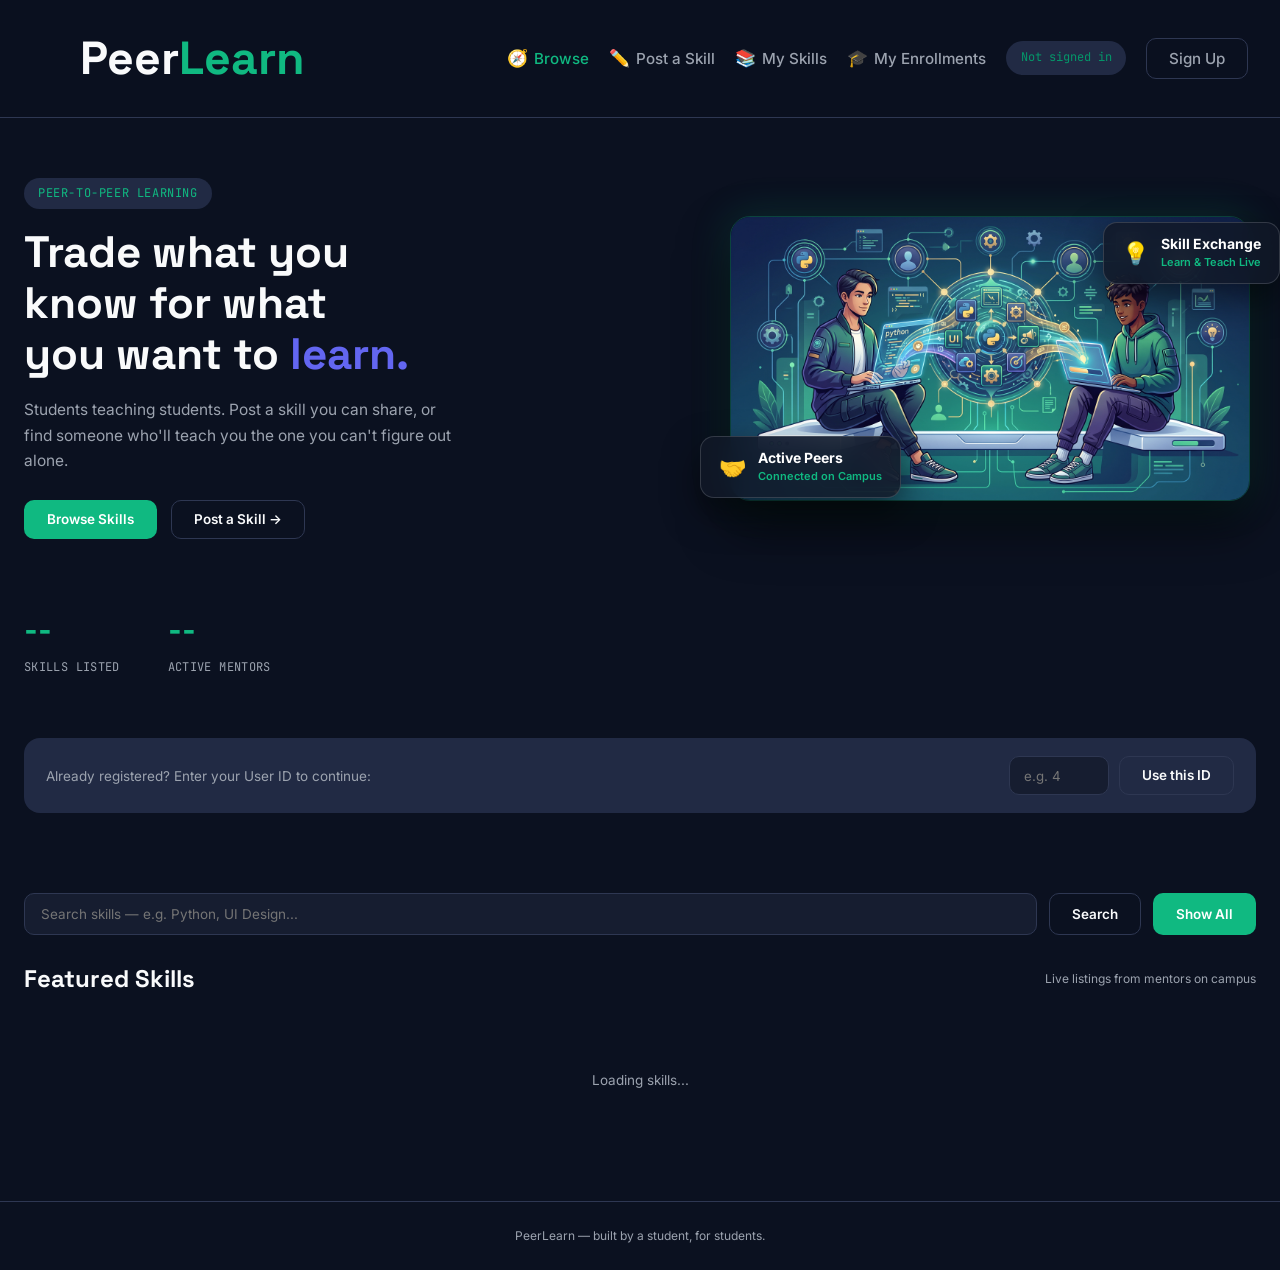
<file: PeerLearn_frontend/index.html>
<!DOCTYPE html>
<html lang="en">
<head>
    <meta charset="UTF-8">
    <meta name="viewport" content="width=device-width, initial-scale=1.0">
    <title>PeerLearn — Skill Exchange</title>
    <link rel="preconnect" href="https://fonts.googleapis.com">
    <link href="https://fonts.googleapis.com/css2?family=Space+Grotesk:wght@500;700&family=Inter:wght@400;500;600&family=JetBrains+Mono:wght@500&display=swap" rel="stylesheet">
    <link rel="stylesheet" href="style.css">
</head>
<body>

    <header class="navbar">
        <div class="navbar-content">
            <div class="logo">Peer<span>Learn</span></div>
    <nav class="nav-links">
    <a href="index.html" class="active"><span class="nav-icon">🧭</span>Browse</a>
    <a href="post-skill.html"><span class="nav-icon">✏️</span>Post a Skill</a>
    <a href="my-skills.html"><span class="nav-icon">📚</span>My Skills</a>
    <a href="my-enrollments.html"><span class="nav-icon">🎓</span>My Enrollments</a>
    <span class="account-chip" id="account-chip">Not signed in</span>
    <a href="register.html" class="btn btn-outline" id="nav-signup-btn">Sign Up</a>
    <button class="btn btn-outline" id="nav-logout-btn" onclick="logoutUser()" style="display:none;">Logout</button>
</nav>
        </div>
    </header>

<section class="hero">
    <div class="container hero-content">
        <div class="hero-text">
            <p class="eyebrow">Peer-to-peer learning</p>
            <h1>Trade what you<br>know for what<br>you want to <span>learn.</span></h1>
            <p class="hero-sub">Students teaching students. Post a skill you can share, or find someone who'll teach you the one you can't figure out alone.</p>
            <div class="hero-actions">
                <a href="#skills-section" class="btn btn-primary">Browse Skills</a>
                <a href="post-skill.html" class="btn btn-outline">Post a Skill →</a>
            </div>
        </div>

     <div class="hero-illustration" aria-hidden="true">
    <div class="image-wrapper">
        <img src="Gemini_Generated_Image_2m6smb2m6smb2m6s.jpg" alt="PeerLearn Mentor and Learner">
        <div class="glass-card card-1">
            <span class="icon">💡</span>
            <div class="glass-text">
                <h4>Skill Exchange</h4>
                <p>Learn & Teach Live</p>
            </div>
        </div>
        <div class="glass-card card-2">
            <span class="icon">🤝</span>
            <div class="glass-text">
                <h4>Active Peers</h4>
                <p>Connected on Campus</p>
            </div>
        </div>
    </div>
</div>
    </div>
</section>

    <div class="container">
        <div class="stats-row">
            <div><div class="stat-number" id="stat-skills">--</div><div class="stat-label">Skills Listed</div></div>
            <div><div class="stat-number" id="stat-mentors">--</div><div class="stat-label">Active Mentors</div></div>
        </div>
    </div>

    <section class="container quick-access">
        <div class="quick-access-box">
            <span>Already registered? Enter your User ID to continue:</span>
            <div class="quick-access-input">
                <input type="number" id="quick-user-id" placeholder="e.g. 4">
                <button class="btn btn-outline" onclick="useExistingId()">Use this ID</button>
            </div>
        </div>
    </section>

    <main class="container" id="skills-section">
        <section class="action-bar">
            <input type="text" id="search-input" placeholder="Search skills — e.g. Python, UI Design...">
            <button class="btn btn-outline" onclick="searchSkills()">Search</button>
            <button class="btn btn-primary" onclick="loadSkills()">Show All</button>
        </section>

        <div class="section-heading">
            <h2>Featured Skills</h2>
            <span class="section-note">Live listings from mentors on campus</span>
        </div>

   <div id="skills-list" class="skills-grid">
    <p class="empty-state">Loading skills...</p>
</div>
    </main>

    <footer class="footer"><div class="container"><p>PeerLearn — built by a student, for students.</p></div></footer>

    <script src="script.js"></script>
</body>
</html>
</file>
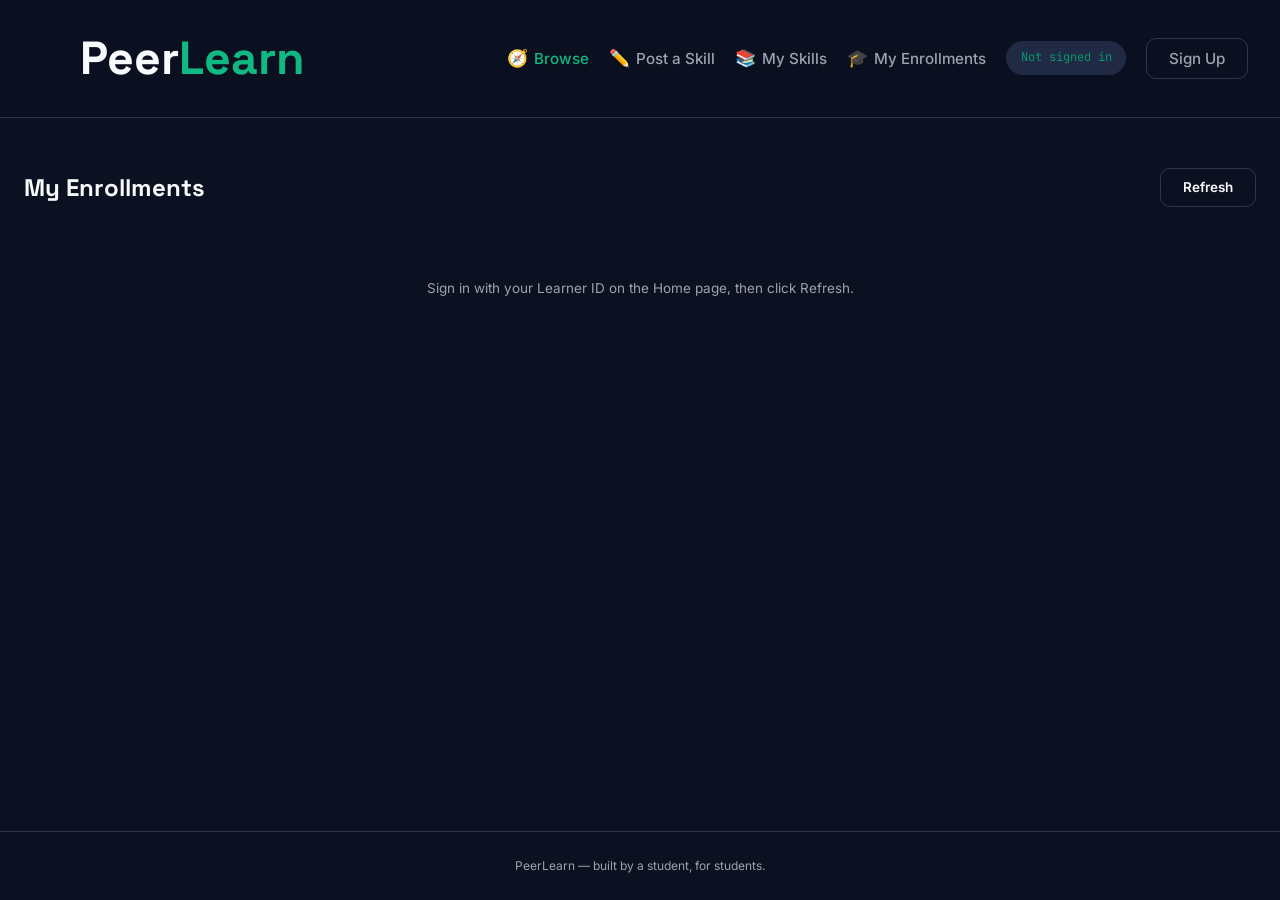
<file: PeerLearn_frontend/my-enrollments.html>
<!DOCTYPE html>
<html lang="en">
<head>
    <meta charset="UTF-8">
    <meta name="viewport" content="width=device-width, initial-scale=1.0">
    <title>My Enrollments — PeerLearn</title>
    <link rel="preconnect" href="https://fonts.googleapis.com">
    <link href="https://fonts.googleapis.com/css2?family=Space+Grotesk:wght@500;700&family=Inter:wght@400;500;600&family=JetBrains+Mono:wght@500&display=swap" rel="stylesheet">
    <link rel="stylesheet" href="style.css">
</head>
<body>

    <header class="navbar">
        <div class="navbar-content">
            <div class="logo">Peer<span>Learn</span></div>
          <nav class="nav-links">
    <a href="index.html" class="nav-links-left active"><span class="nav-icon">🧭</span>Browse</a>
    <div class="nav-links-right">
        <a href="post-skill.html"><span class="nav-icon">✏️</span>Post a Skill</a>
        <a href="my-skills.html"><span class="nav-icon">📚</span>My Skills</a>
        <a href="my-enrollments.html"><span class="nav-icon">🎓</span>My Enrollments</a>
        <span class="account-chip" id="account-chip">Not signed in</span>
        <a href="register.html" class="btn btn-outline" id="nav-signup-btn">Sign Up</a>
        <button class="btn btn-outline" id="nav-logout-btn" onclick="logoutUser()" style="display:none;">Logout</button>
    </div>
</nav>
        </div>
    </header>

    <main class="container" style="padding-top: 50px;">
        <div class="section-heading">
            <h2>My Enrollments</h2>
            <button class="btn btn-outline" onclick="loadMyEnrollments()">Refresh</button>
        </div>
        <div id="enrollments-list" class="enrollments-list">
            <p class="empty-state">Sign in with your Learner ID on the Home page, then click Refresh.</p>
        </div>
    </main>

    <footer class="footer"><div class="container"><p>PeerLearn — built by a student, for students.</p></div></footer>
    <script src="script.js"></script>
</body>
</html>
</file>
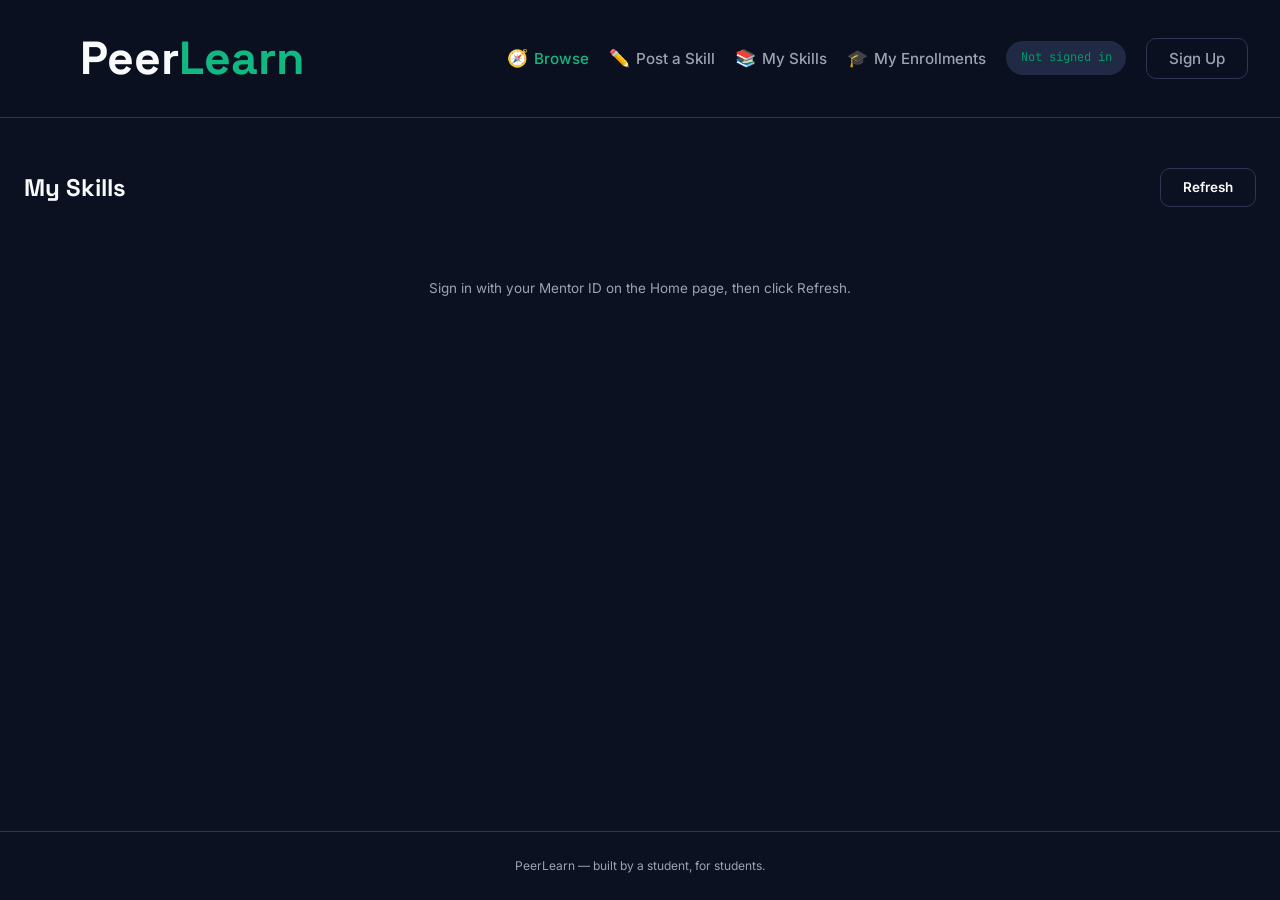
<file: PeerLearn_frontend/my-skills.html>
<!DOCTYPE html>
<html lang="en">
<head>
    <meta charset="UTF-8">
    <meta name="viewport" content="width=device-width, initial-scale=1.0">
    <title>My Skills — PeerLearn</title>
    <link rel="preconnect" href="https://fonts.googleapis.com">
    <link href="https://fonts.googleapis.com/css2?family=Space+Grotesk:wght@500;700&family=Inter:wght@400;500;600&family=JetBrains+Mono:wght@500&display=swap" rel="stylesheet">
    <link rel="stylesheet" href="style.css">
</head>
<body>

    <header class="navbar">
        <div class="navbar-content">
            <div class="logo">Peer<span>Learn</span></div>
         <nav class="nav-links">
    <a href="index.html" class="nav-links-left active"><span class="nav-icon">🧭</span>Browse</a>
    <div class="nav-links-right">
        <a href="post-skill.html"><span class="nav-icon">✏️</span>Post a Skill</a>
        <a href="my-skills.html"><span class="nav-icon">📚</span>My Skills</a>
        <a href="my-enrollments.html"><span class="nav-icon">🎓</span>My Enrollments</a>
        <span class="account-chip" id="account-chip">Not signed in</span>
        <a href="register.html" class="btn btn-outline" id="nav-signup-btn">Sign Up</a>
        <button class="btn btn-outline" id="nav-logout-btn" onclick="logoutUser()" style="display:none;">Logout</button>
    </div>
</nav>
        </div>
    </header>

    <main class="container" style="padding-top: 50px;">
        <div class="section-heading">
            <h2>My Skills</h2>
            <button class="btn btn-outline" onclick="loadMySkills()">Refresh</button>
        </div>
        <div id="my-skills-list" class="skills-grid">
            <p class="empty-state">Sign in with your Mentor ID on the Home page, then click Refresh.</p>
        </div>
    </main>

    <footer class="footer"><div class="container"><p>PeerLearn — built by a student, for students.</p></div></footer>
    <script src="script.js"></script>
</body>
</html>
</file>
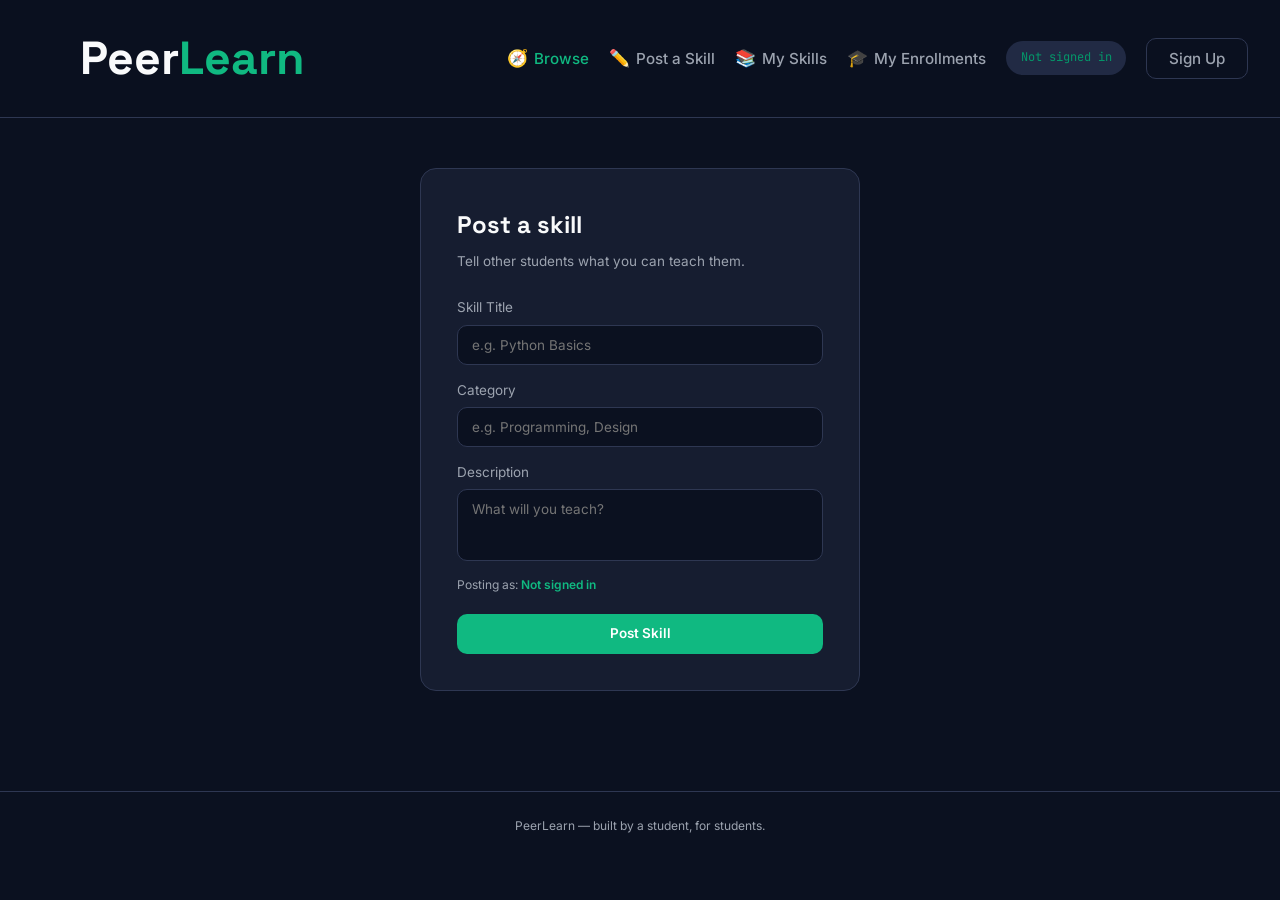
<file: PeerLearn_frontend/post-skill.html>
<!DOCTYPE html>
<html lang="en">
<head>
    <meta charset="UTF-8">
    <meta name="viewport" content="width=device-width, initial-scale=1.0">
    <title>Post a Skill — PeerLearn</title>
    <link rel="preconnect" href="https://fonts.googleapis.com">
    <link href="https://fonts.googleapis.com/css2?family=Space+Grotesk:wght@500;700&family=Inter:wght@400;500;600&family=JetBrains+Mono:wght@500&display=swap" rel="stylesheet">
    <link rel="stylesheet" href="style.css">
</head>
<body>

    <header class="navbar">
        <div class="navbar-content">
            <div class="logo">Peer<span>Learn</span></div>
       <nav class="nav-links">
    <a href="index.html" class="nav-links-left active"><span class="nav-icon">🧭</span>Browse</a>
    <div class="nav-links-right">
        <a href="post-skill.html"><span class="nav-icon">✏️</span>Post a Skill</a>
        <a href="my-skills.html"><span class="nav-icon">📚</span>My Skills</a>
        <a href="my-enrollments.html"><span class="nav-icon">🎓</span>My Enrollments</a>
        <span class="account-chip" id="account-chip">Not signed in</span>
        <a href="register.html" class="btn btn-outline" id="nav-signup-btn">Sign Up</a>
        <button class="btn btn-outline" id="nav-logout-btn" onclick="logoutUser()" style="display:none;">Logout</button>
    </div>
</nav>
        </div>
    </header>

    <section class="form-page">
        <div class="form-card">
            <h2>Post a skill</h2>
            <p class="form-sub">Tell other students what you can teach them.</p>
            <form onsubmit="event.preventDefault(); postSkillForm();">
                <label>Skill Title</label>
                <input type="text" id="skill-title" placeholder="e.g. Python Basics" required>
                <label>Category</label>
                <input type="text" id="skill-category" placeholder="e.g. Programming, Design" required>
                <label>Description</label>
                <textarea id="skill-description" rows="3" placeholder="What will you teach?" required></textarea>
                <p class="form-note">Posting as: <span id="post-as-name">Not signed in</span></p>
                <button type="submit" class="btn btn-primary btn-full">Post Skill</button>
            </form>
        </div>
    </section>

    <footer class="footer"><div class="container"><p>PeerLearn — built by a student, for students.</p></div></footer>
    <script src="script.js"></script>
</body>
</html>
</file>
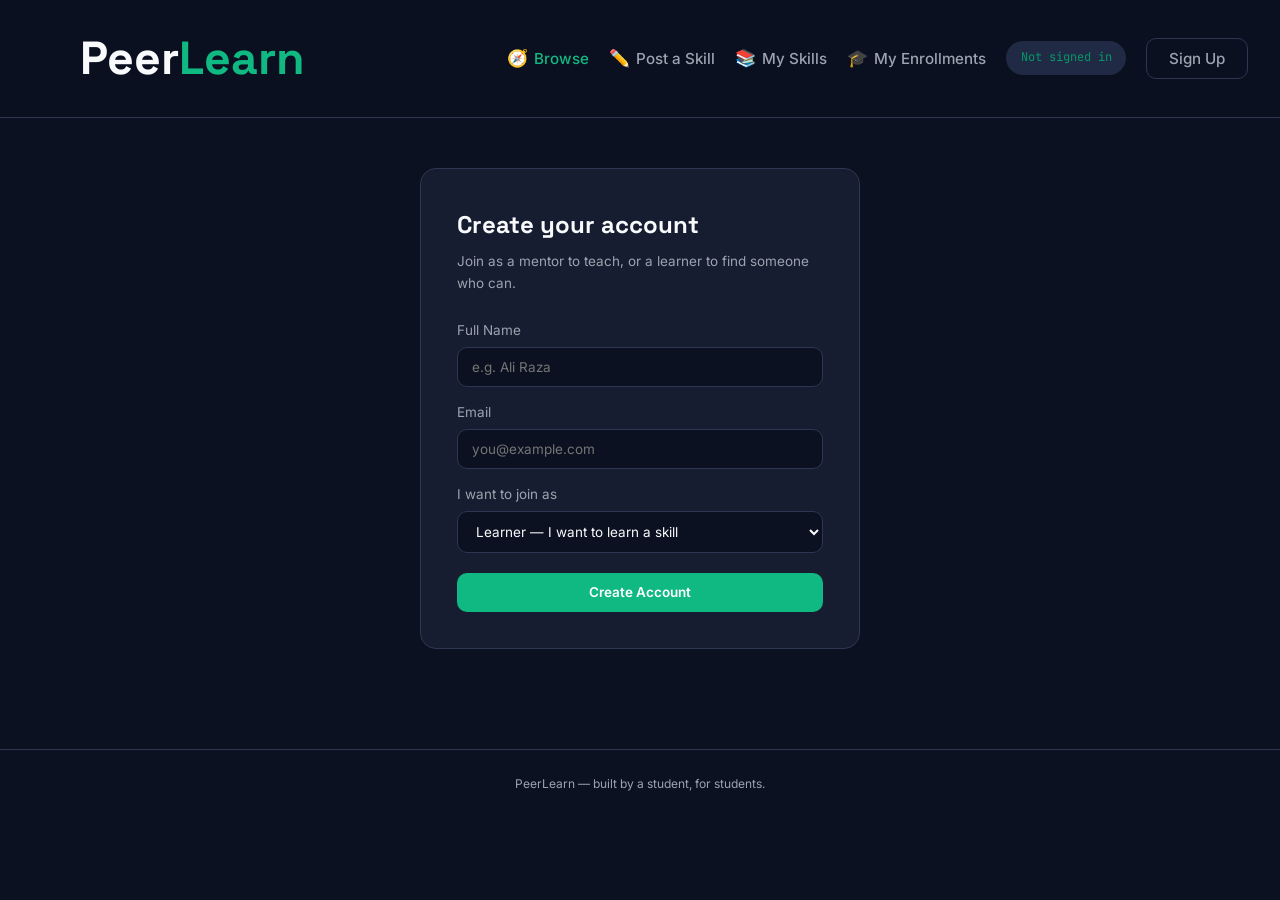
<file: PeerLearn_frontend/register.html>
<!DOCTYPE html>
<html lang="en">
<head>
    <meta charset="UTF-8">
    <meta name="viewport" content="width=device-width, initial-scale=1.0">
    <title>Sign Up — PeerLearn</title>
    <link rel="preconnect" href="https://fonts.googleapis.com">
    <link href="https://fonts.googleapis.com/css2?family=Space+Grotesk:wght@500;700&family=Inter:wght@400;500;600&family=JetBrains+Mono:wght@500&display=swap" rel="stylesheet">
    <link rel="stylesheet" href="style.css">
</head>
<body>

    <header class="navbar">
        <div class="navbar-content">
            <div class="logo">Peer<span>Learn</span></div>
       <nav class="nav-links">
    <a href="index.html" class="nav-links-left active"><span class="nav-icon">🧭</span>Browse</a>
    <div class="nav-links-right">
        <a href="post-skill.html"><span class="nav-icon">✏️</span>Post a Skill</a>
        <a href="my-skills.html"><span class="nav-icon">📚</span>My Skills</a>
        <a href="my-enrollments.html"><span class="nav-icon">🎓</span>My Enrollments</a>
        <span class="account-chip" id="account-chip">Not signed in</span>
        <a href="register.html" class="btn btn-outline" id="nav-signup-btn">Sign Up</a>
        <button class="btn btn-outline" id="nav-logout-btn" onclick="logoutUser()" style="display:none;">Logout</button>
    </div>
</nav>
        </div>
    </header>

    <section class="form-page">
        <div class="form-card">
            <h2>Create your account</h2>
            <p class="form-sub">Join as a mentor to teach, or a learner to find someone who can.</p>
            <form onsubmit="event.preventDefault(); registerUser();">
                <label>Full Name</label>
                <input type="text" id="register-name" placeholder="e.g. Ali Raza" required>
                <label>Email</label>
                <input type="email" id="register-email" placeholder="you@example.com" required>
                <label>I want to join as</label>
                <select id="register-role" required>
                    <option value="LEARNER">Learner — I want to learn a skill</option>
                    <option value="MENTOR">Mentor — I want to teach a skill</option>
                </select>
                <button type="submit" class="btn btn-primary btn-full">Create Account</button>
            </form>
        </div>
    </section>

    <footer class="footer"><div class="container"><p>PeerLearn — built by a student, for students.</p></div></footer>
    <script src="script.js"></script>
</body>
</html>
</file>
<file: PeerLearn_frontend/style.css>
:root {
    --bg: #0B1120;
    --surface: #161D30;
    --surface-2: #212A44;
    --border: #2E3752;

    --primary: #10B981;
    --primary-dark: #059669;
    --accent: #6366F1;

    --text: #F9FAFB;
    --text-muted: #9CA3AF;

    --danger: #F43F5E;
    --danger-bg: rgba(244, 63, 94, 0.15);

    --radius: 16px;
    --radius-sm: 10px;
    --radius-full: 999px;

    --shadow-md: 0 12px 24px rgba(0, 0, 0, 0.5);
    --transition-fast: 0.2s ease;
    --container-max: 1240px;

    --font-display: 'Space Grotesk', sans-serif;
    --font-body: 'Inter', sans-serif;
    --font-mono: 'JetBrains Mono', monospace;

    --text-xs: 12px;
    --text-sm: 13.5px;
    --text-base: 15.5px;
    --text-lg: 19px;
    --text-xl: 24px;
    --text-2xl: 32px;
    --text-3xl: 44px;
}

*, *::before, *::after {
  box-sizing: border-box;
  margin: 0;
  padding: 0;
}
main {
  flex: 1;
}

body {
  background-color: var(--bg);
  color: var(--text);
  font-family: var(--font-body);
  font-size: var(--text-base);
  line-height: 1.65;
  text-rendering: optimizeLegibility;
  -webkit-font-smoothing: antialiased;
  min-height: 100vh;
  display: flex;
  flex-direction: column;
}

img, svg {
  display: block;
  max-width: 100%;
}

a {
  color: inherit;
  text-decoration: none;
}
:focus-visible {
  outline: 2px solid var(--primary);
  outline-offset: 2px;
}

.container {
  width: min(100% - 3rem, var(--container-max));
  margin-inline: auto;
}

.navbar {
  background-color: rgba(11, 17, 32, 0.85); 
  backdrop-filter: blur(12px);
  -webkit-backdrop-filter: blur(12px);
  border-bottom: 1px solid var(--border);
  padding-block: 1.25rem;
}

.navbar-content {
  display: flex;
  justify-content: space-between;
  align-items: center;
  flex-wrap: wrap;
  gap: 1rem;
  width: 100%;
  padding-inline: 2rem;
}

.logo {
  font-family: var(--font-display);
  font-weight: 700;
  font-size: 2.9rem;   
  margin-left: 3rem;   
}

.logo span {
  color: var(--primary);
}

.nav-links, .nav-links-right {
  display: flex;
  align-items: center;
  gap: 1.25rem;
  flex-wrap: wrap;
}

.nav-links a {
  color: var(--text-muted);
  font-size: 0.95rem;   
  font-weight: 500;
  display: inline-flex;
  align-items: center;
  gap: 6px;
  transition: color var(--transition-fast);
}

.nav-icon {
  font-size: 17px;  
  line-height: 1;
}

.nav-links a:hover,
.nav-links a.active {
  color: var(--primary);
}

.account-chip {
  font-family: var(--font-mono);
  font-size: var(--text-xs);
  background-color: var(--surface-2);
  color: var(--primary-dark);
  padding: 0.45rem 0.9rem;
  border-radius: var(--radius-full);
}

.btn {
  font-family: var(--font-body);
  font-weight: 600;
  font-size: var(--text-sm);
  padding: 0.75rem 1.375rem;
  border-radius: var(--radius-sm);
  border: 1.5px solid transparent;
  cursor: pointer;
  transition: all var(--transition-fast);
  display: inline-flex;
  align-items: center;
  justify-content: center;
  gap: 0.5rem;
  line-height: 1;
}

.btn:active {
  transform: scale(0.97);
}

.btn-primary {
  background-color: var(--primary);
  color: #fff;
}

.btn-primary:hover {
  background-color: var(--primary-dark);
}

.btn-outline {
  background-color: transparent;
  border-color: var(--border);
  color: var(--text);
}

.btn-outline:hover {
  border-color: var(--primary);
  color: var(--primary);
}

.btn-full {
  width: 100%;
  margin-top: 1.2rem;
}

.btn-danger {
  background-color: transparent;
  border-color: var(--danger);
  color: var(--danger);
}

.btn-danger:hover {
  background-color: var(--danger-bg);
}

.hero {
  padding-block: 3.75rem 2.5rem;
}

.hero-content {
  display: grid;
  grid-template-columns: 1.1fr 0.9fr;
  gap: 3.125rem;
  align-items: center;
}

.eyebrow {
  display: inline-block;
  font-family: var(--font-mono);
  font-size: var(--text-xs);
  text-transform: uppercase;
  letter-spacing: 0.05em;
  color: var(--primary);
  background-color: var(--surface-2);
  padding: 0.375rem 0.875rem;
  border-radius: var(--radius-full);
  margin-bottom: 1.125rem;
}

.hero-text h1 {
  font-family: var(--font-display);
  font-size: var(--text-3xl);
  font-weight: 700;
  line-height: 1.15;
  margin-bottom: 1.125rem;
}

.hero-text h1 span {
  color: var(--accent);
}

.hero-sub {
  color: var(--text-muted);
  font-size: var(--text-base);
  max-width: 27.5rem;
  margin-bottom: 1.625rem;
}

.hero-actions {
  display: flex;
  gap: 0.875rem;
  flex-wrap: wrap;
}
.hero-illustration {
    display: flex;
    justify-content: center;
    align-items: center;
    width: 100%;
    position: relative;
}

.image-wrapper {
    position: relative;
    width: 100%;
    max-width: 520px;
}

.image-wrapper img {
    width: 100%;
    height: auto;
    border-radius: 20px;
    box-shadow: 0 25px 50px rgba(0, 0, 0, 0.6), 0 0 40px rgba(16, 185, 129, 0.2);
    border: 1px solid rgba(16, 185, 129, 0.3);
    display: block;
}

.glass-card {
    position: absolute;
    background: rgba(17, 24, 39, 0.85);
    backdrop-filter: blur(12px);
    -webkit-backdrop-filter: blur(12px);
    border: 1px solid rgba(255, 255, 255, 0.15);
    padding: 12px 18px;
    border-radius: 14px;
    display: flex;
    align-items: center;
    gap: 12px;
    box-shadow: 0 15px 35px rgba(0, 0, 0, 0.5);
    z-index: 100;
}

.glass-card .icon { 
    font-size: 22px; 
}

.glass-text h4 { 
    margin: 0; 
    font-size: 14px; 
    font-weight: 700; 
    color: #FFFFFF; 
    line-height: 1.2; 
}

.glass-text p { 
    margin: 0; 
    font-size: 11px; 
    font-weight: 600; 
    color: #10B981; 
}

.card-1 {
    top: 6px;
    right: -30px; 
    animation: smoothFloat 5s ease-in-out infinite;
}

.card-2 {
    top: 220px; 
    left: -30px; 
    animation: smoothFloat 5s ease-in-out infinite;
}

@keyframes smoothFloat {
    0%, 100% { transform: translateY(0); }
    50% { transform: translateY(-12px); }
}
.stats-row {
  display: flex;
  gap: 3rem;
  padding-block: 1.5rem 3.125rem;
  flex-wrap: wrap;
}

.stat-number {
  font-family: var(--font-display);
  font-size: var(--text-2xl);
  font-weight: 700;
  color: var(--primary);
}

.stat-label {
  font-family: var(--font-mono);
  font-size: var(--text-xs);
  color: var(--text-muted);
  text-transform: uppercase;
  letter-spacing: 0.03em;
  margin-top: 0.125rem;
}

.quick-access {
  margin-block: 0.625rem 2.5rem;
}

.quick-access-box {
  background-color: var(--surface-2);
  border-radius: var(--radius);
  padding: 1.125rem 1.375rem;
  display: flex;
  justify-content: space-between;
  align-items: center;
  flex-wrap: wrap;
  gap: 0.875rem;
  font-size: var(--text-sm);
  color: var(--text-muted);
}

.quick-access-input {
  display: flex;
  gap: 0.625rem;
}

.quick-access-input input {
  background-color: var(--surface);
  border: 1.5px solid var(--border);
  border-radius: var(--radius-sm);
  padding: 0.625rem 0.875rem;
  color: var(--text);
  width: 6.25rem;
  font-family: var(--font-body);
}

.action-bar {
  display: flex;
  gap: 0.75rem;
  margin-block: 2.5rem 1.5rem;
  flex-wrap: wrap;
}

#search-input {
  flex: 1;
  min-width: 12.5rem;
  background-color: var(--surface);
  border: 1.5px solid var(--border);
  border-radius: var(--radius-sm);
  padding: 0.75rem 1rem;
  color: var(--text);
  font-family: var(--font-body);
  font-size: var(--text-sm);
  transition: border-color var(--transition-fast);
}

#search-input:focus {
  outline: none;
  border-color: var(--primary);
}

.section-heading {
  display: flex;
  justify-content: space-between;
  align-items: center;
  margin-bottom: 1.25rem;
  flex-wrap: wrap;
  gap: 0.625rem;
}

.section-heading h2 {
  font-family: var(--font-display);
  font-size: var(--text-xl);
}

.section-note {
  font-size: var(--text-xs);
  color: var(--text-muted);
}

.skills-grid {
  display: grid;
  grid-template-columns: repeat(auto-fill, minmax(16.875rem, 1fr));
  gap: 1.125rem;
  padding-bottom: 3.75rem;
}

.skill-card {
  background-color: var(--surface);
  border: 1.5px solid var(--border);
  border-radius: var(--radius);
  padding: 1.375rem;
  transition: transform var(--transition-fast), box-shadow var(--transition-fast), border-color var(--transition-fast);
  display: flex;
  flex-direction: column;
}

.skill-card:hover {
  transform: translateY(-0.25rem);
  box-shadow: var(--shadow-md);
  border-color: var(--primary);
}

.skill-card h3 {
  font-family: var(--font-display);
  font-size: var(--text-lg);
  margin-bottom: 0.5rem;
}

.skill-card p {
  font-size: var(--text-sm);
  color: var(--text-muted);
  margin-bottom: 1.125rem;
  flex-grow: 1;
}

.card-top {
  display: flex;
  justify-content: space-between;
  align-items: center;
  margin-bottom: 0.875rem;
}

.mono-tag {
  font-family: var(--font-mono);
  font-size: var(--text-xs);
  color: var(--text-muted);
}

.pill {
  background-color: var(--surface-2);
  color: var(--primary);
  font-size: var(--text-xs);
  font-weight: 600;
  padding: 0.25rem 0.625rem;
  border-radius: var(--radius-full);
}

.card-footer {
  display: flex;
  justify-content: space-between;
  align-items: center;
  border-top: 1px solid var(--border);
  padding-top: 0.875rem;
  margin-bottom: 0.875rem;
  font-size: var(--text-xs);
  color: var(--text-muted);
}

.mentor {
  display: flex;
  align-items: center;
  gap: 0.5rem;
}

.avatar {
  width: 1.625rem;
  height: 1.625rem;
  border-radius: var(--radius-full);
  background: linear-gradient(135deg, var(--primary), var(--accent));
  color: #fff;
  font-family: var(--font-mono);
  font-size: 0.625rem;
  font-weight: 700;
  display: grid;
  place-content: center;
}

.card-actions {
  display: flex;
  gap: 0.5rem;
  margin-top: 0.625rem;
}

.card-actions .btn {
  flex: 1;
  padding: 0.5625rem 0.75rem;
  font-size: var(--text-xs);
}

.empty-state {
  grid-column: 1 / -1;
  text-align: center;
  padding: 3.125rem 1.25rem;
  color: var(--text-muted);
  font-size: var(--text-sm);
}

.empty-state svg {
  width: 7.5rem;
  margin-bottom: 1rem;
  opacity: 0.8;
}

.enrollments-list {
  display: flex;
  flex-direction: column;
  gap: 0.625rem;
  padding-bottom: 3.75rem;
}

.enrollment-item {
  display: flex;
  justify-content: space-between;
  align-items: center;
  background-color: var(--surface);
  border: 1.5px solid var(--border);
  border-radius: var(--radius-sm);
  padding: 1rem 1.25rem;
  gap: 1rem;
}

.enrollment-main {
  display: flex;
  flex-direction: column;
  gap: 4px;
}

.enrollment-item .skill-name {
  font-weight: 600;
}

.enrollment-item .enrolled-date {
  font-size: var(--text-xs);
  color: var(--text-muted);
  font-family: var(--font-mono);
}

.form-page {
  padding-block: 3.125rem 6.25rem;
  display: flex;
  justify-content: center;
}

.form-card {
  background-color: var(--surface);
  border: 1.5px solid var(--border);
  border-radius: var(--radius);
  padding: 2.25rem;
  width: 100%;
  max-width: 27.5rem;
}

.form-card h2 {
  font-family: var(--font-display);
  font-size: var(--text-xl);
  margin-bottom: 0.375rem;
}

.form-card .form-sub {
  font-size: var(--text-sm);
  color: var(--text-muted);
  margin-bottom: 1.5rem;
}

.form-card form {
  display: flex;
  flex-direction: column;
}

.form-card label {
  font-size: var(--text-sm);
  color: var(--text-muted);
  margin: 0.875rem 0 0.375rem;
}

.form-card label:first-of-type {
  margin-top: 0;
}

.form-card input,
.form-card select,
.form-card textarea {
  background-color: var(--bg);
  border: 1.5px solid var(--border);
  border-radius: var(--radius-sm);
  padding: 0.6875rem 0.875rem;
  color: var(--text);
  font-family: var(--font-body);
  font-size: var(--text-sm);
  resize: none;
  transition: border-color var(--transition-fast);
}

.form-card input:focus,
.form-card select:focus,
.form-card textarea:focus {
  outline: none;
  border-color: var(--primary);
}

.form-note {
  font-size: var(--text-xs);
  color: var(--text-muted);
  margin-top: 0.875rem;
}

.form-note span {
  color: var(--primary);
  font-weight: 600;
}

.footer {
  border-top: 1px solid var(--border);
  padding-block: 1.5rem;
  text-align: center;
  font-size: var(--text-xs);
  color: var(--text-muted);
}

@media (prefers-reduced-motion: reduce) {
  *, ::before, ::after {
    animation-duration: 0.01ms !important;
    animation-iteration-count: 1 !important;
    transition-duration: 0.01ms !important;
    scroll-behavior: auto !important;
  }
}

@media (max-width: 50rem) {
  .hero-content {
    grid-template-columns: 1fr;
  }

  .hero-text h1 {
    font-size: 2rem;
  }

  .action-bar {
    flex-direction: column;
  }

  .nav-links {
    width: 100%;
    justify-content: space-between;
  }
  
  .learners-box {
    display: flex;
    flex-wrap: wrap;
    gap: 6px;
    margin-bottom: 10px;
  }
}
</file>
